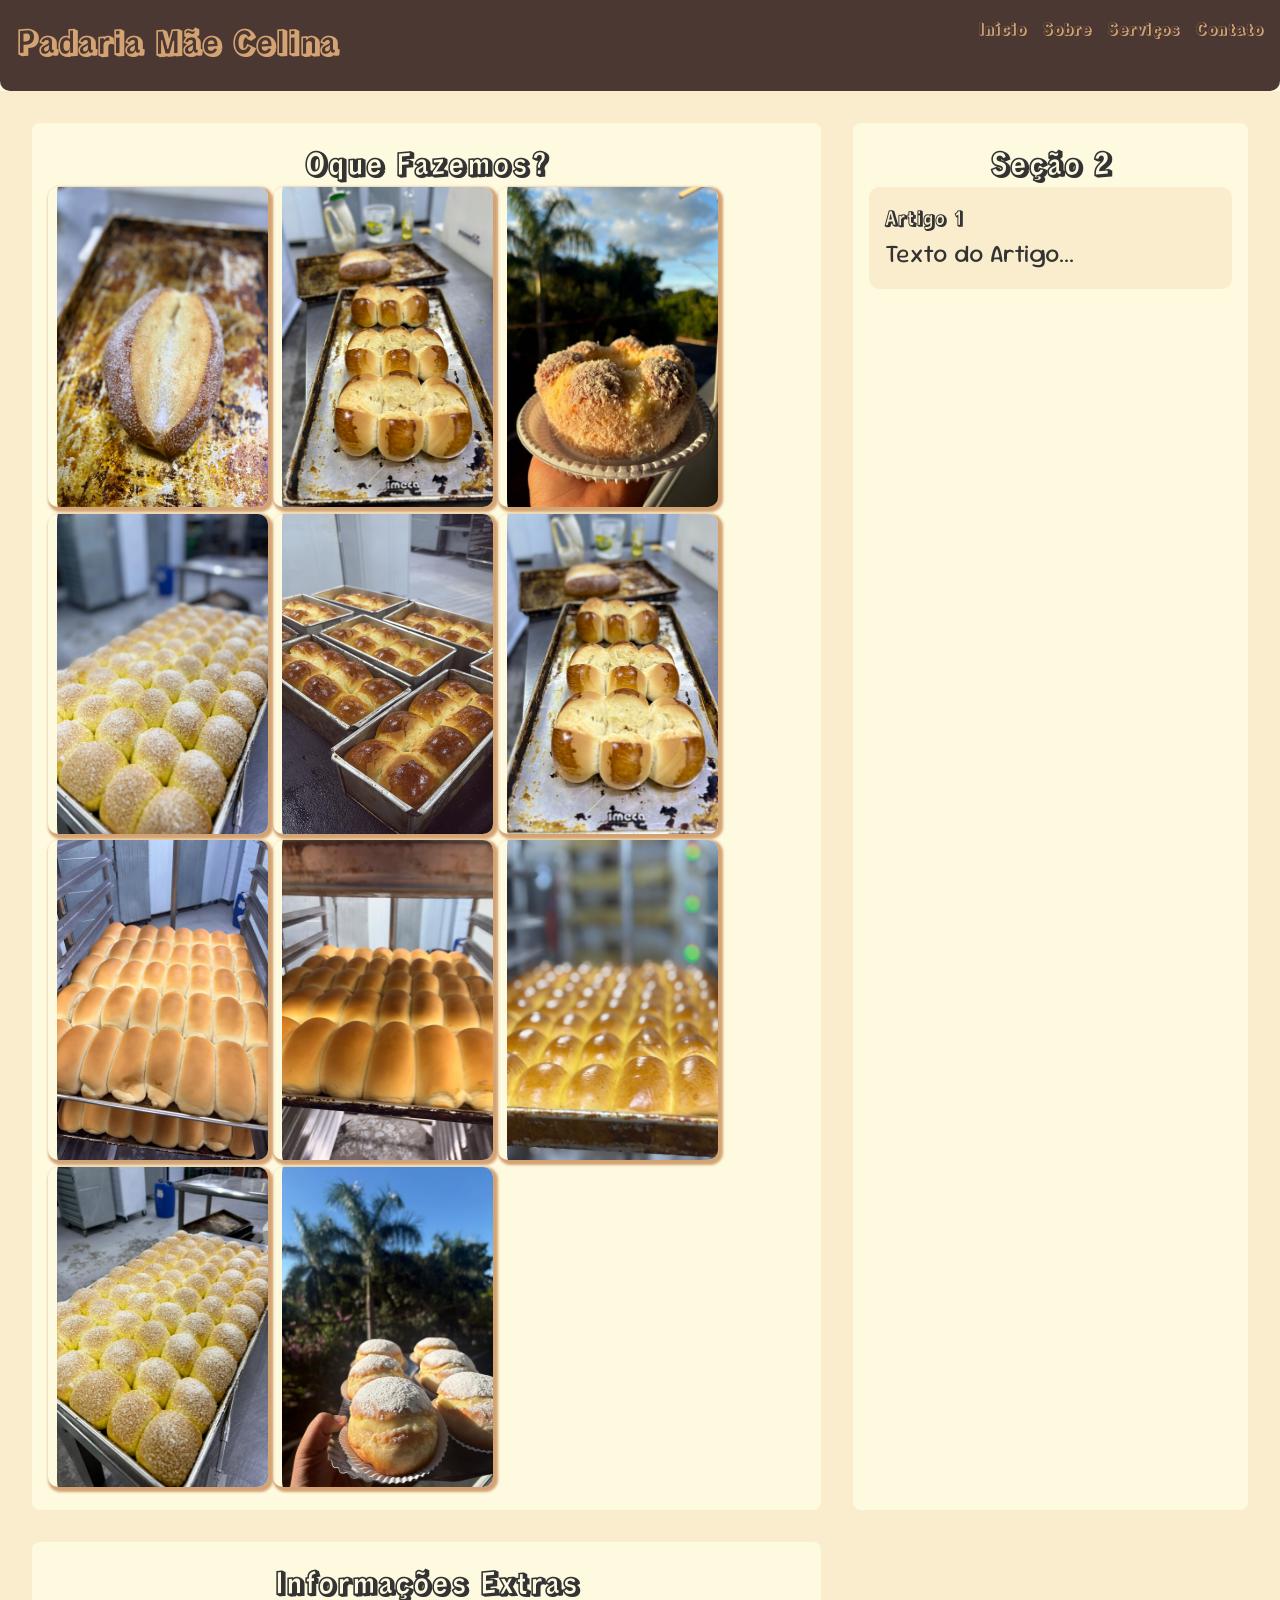
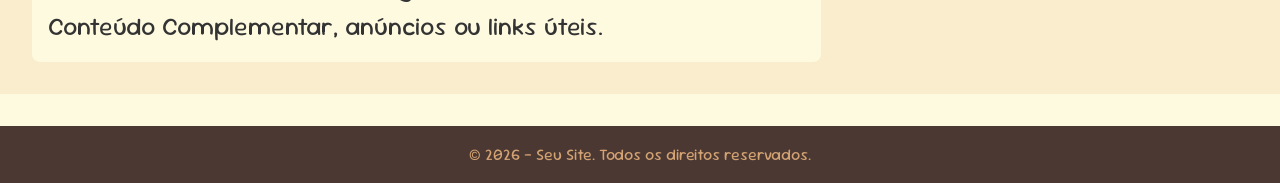
<file: index.html>
<!DOCTYPE html>
<html lang="en">
<head>
    <meta charset="UTF-8">
    <meta name="viewport" content="width=device-width, initial-scale=1.0">
    <title>Padaria MÃE CELINA</title> 
<link rel="stylesheet" type="text/css" href="styles.css" media="screen" />
<link rel="preconnect" href="https://fonts.googleapis.com">
<link rel="preconnect" href="https://fonts.gstatic.com" crossorigin>
<link href="https://fonts.googleapis.com/css2?family=Rampart+One&family=Sour+Gummy:ital,wght@0,100..900;1,100..900&display=swap" rel="stylesheet">
<link rel="icon" href="img/logo.jpg">
</head>


<body>
    
    <!-- Cabeçalho principal -->
     <header>
    <h1>Padaria Mãe Celina</h1>
    <nav>
        <ul>
            <il><a href="index.html">Início</a></il>
            <il><a href="sobre.html">Sobre</a></il>
            <il><a href="servicos.html">Serviços</a></il>
            <il><a href="contato.html">Contato</a></il>
        </ul>
    </nav>
</header>
<!-- Conteúdo Principal -->
 <main>
    <section>
        <h2>Oque Fazemos?</h2>
        <img src="img/p1.jpeg" alt="Pao">
        <img src="img/p2.jpeg" alt="Pao">
        <img src="img/P3.png" alt="Pao">
        <img src="img/p4.jpeg" alt="Pao">
        <img src="img/p5.jpeg" alt="Pao">
        <img src="img/p6.jpeg" alt="Pao">
        <img src="img/p7.jpeg" alt="Pao">
        <img src="img/p8.jpeg" alt="Pao">
        <img src="img/p9.jpeg" alt="Pao">
        <img src="img/p10.jpeg" alt="Pao">
        <img src="img/p11.jpeg" alt="Pao">

    </section>

    <section>
        <h2>Seção 2</h2>
       <article>
        <h3>Artigo 1</h3>
        <p>Texto do Artigo...</p>
       </article>
    </section>

    <aside>
        <h2>Informações Extras</h2>
        <p>Conteúdo Complementar, anúncios ou links úteis.</p>
    </aside>
</main>

         <!-- Rodapé -->
        <footer>
            <p>&copy; 2026 - Seu Site. Todos os direitos reservados.</p>
        </footer>

</body>
</html>
</file>
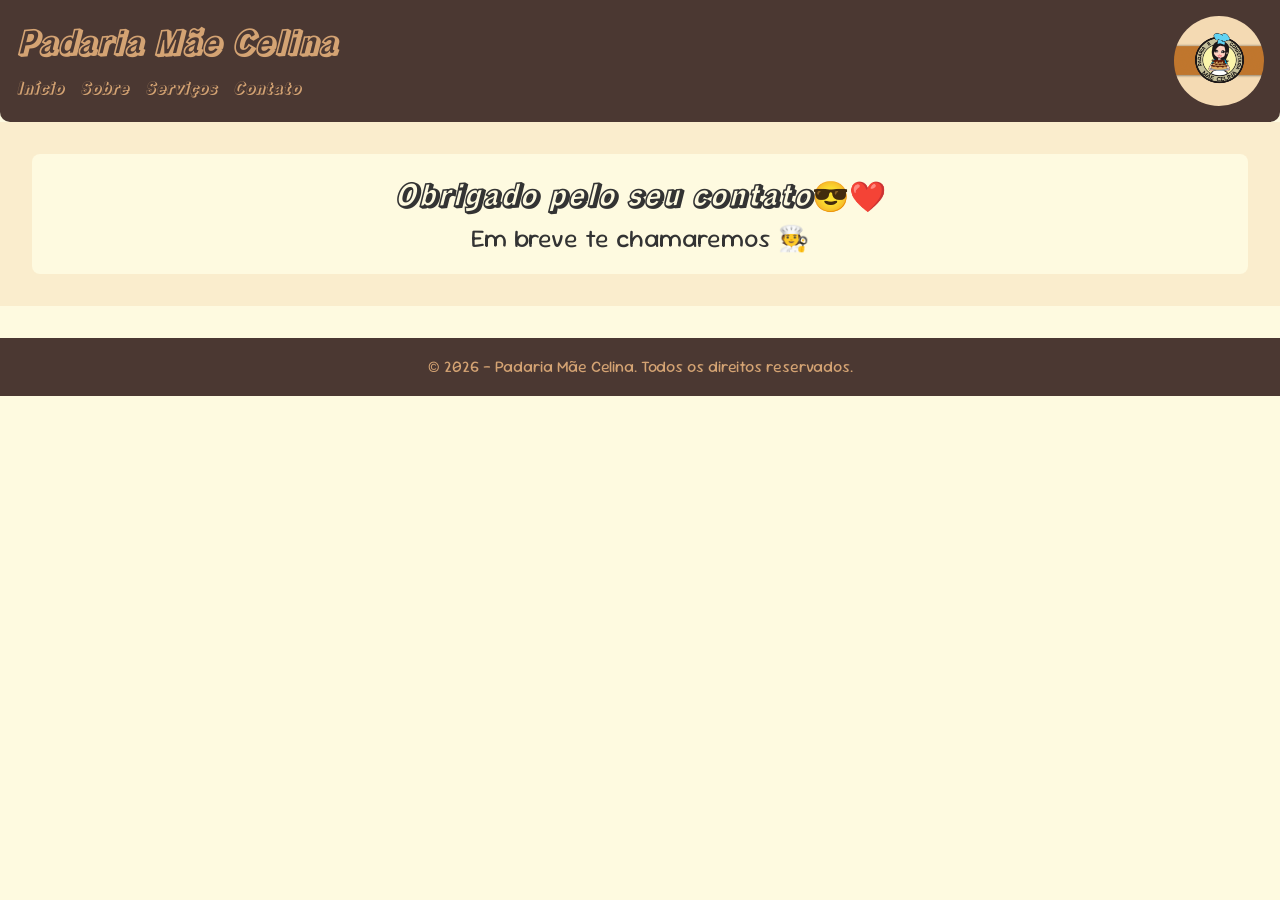
<file: contato.html>
<!doctype html>
<html lang="en">
  <head>
    <meta charset="UTF-8" />
    <meta name="viewport" content="width=device-width, initial-scale=1.0" />
    <title>Padaria MÃE CELINA</title>
    <link rel="stylesheet" type="text/css" href="styles.css" media="screen" />
    <link rel="preconnect" href="https://fonts.googleapis.com" />
    <link rel="preconnect" href="https://fonts.gstatic.com" crossorigin />
    <link
      href="https://fonts.googleapis.com/css2?family=Rampart+One&family=Sour+Gummy:ital,wght@0,100..900;1,100..900&display=swap"
      rel="stylesheet"
    />
    <link rel="icon" href="img/logo.jpg" />
  </head>

  <body>
    <!-- Cabeçalho principal -->
    <header>
      <div>
        <h1><i>Padaria Mãe Celina</i></h1>
        <nav>
          <ul>
            <il
              ><a href="index.html"><i>Início</i></a></il
            >
            <il
              ><a href="sobre.html"><i>Sobre</i></a></il
            >
            <il
              ><a href="servicos.html"><i> Serviços</i></a></il
            >
            <il
              ><a href="contato.html"><i>Contato</i></a></il
            >
          </ul>
        </nav>
      </div>

      <img src="img/logo.jpg" alt="lgo" />
    </header>
    <!-- Conteúdo Principal -->
    <main id="s">
      <section>
        <h2><i>Obrigado pelo seu contato</i>😎❤️</h2>
        <center>
          <p>Em breve te chamaremos 🧑‍🍳</p>
        </center>
        <center>
          <script>
            let number = parseFloat(prompt("INSIRA SEU NUMERO"))
            let nome = parseFloat(prompt("INSIRA SEU NOME"))
            let endereco = parseFloat(prompt("INSIRA SEU ENDEREÇO"))
            alert("Seu Contato foi enviado com sucesso🧑‍🍳")
            </script>

         
        
       
      </section>
    </main>

    <!-- Rodapé -->
    <footer>
      <p>&copy; 2026 - Padaria Mãe Celina. Todos os direitos reservados.</p>
    </footer>
  </body>
</html>
</file>
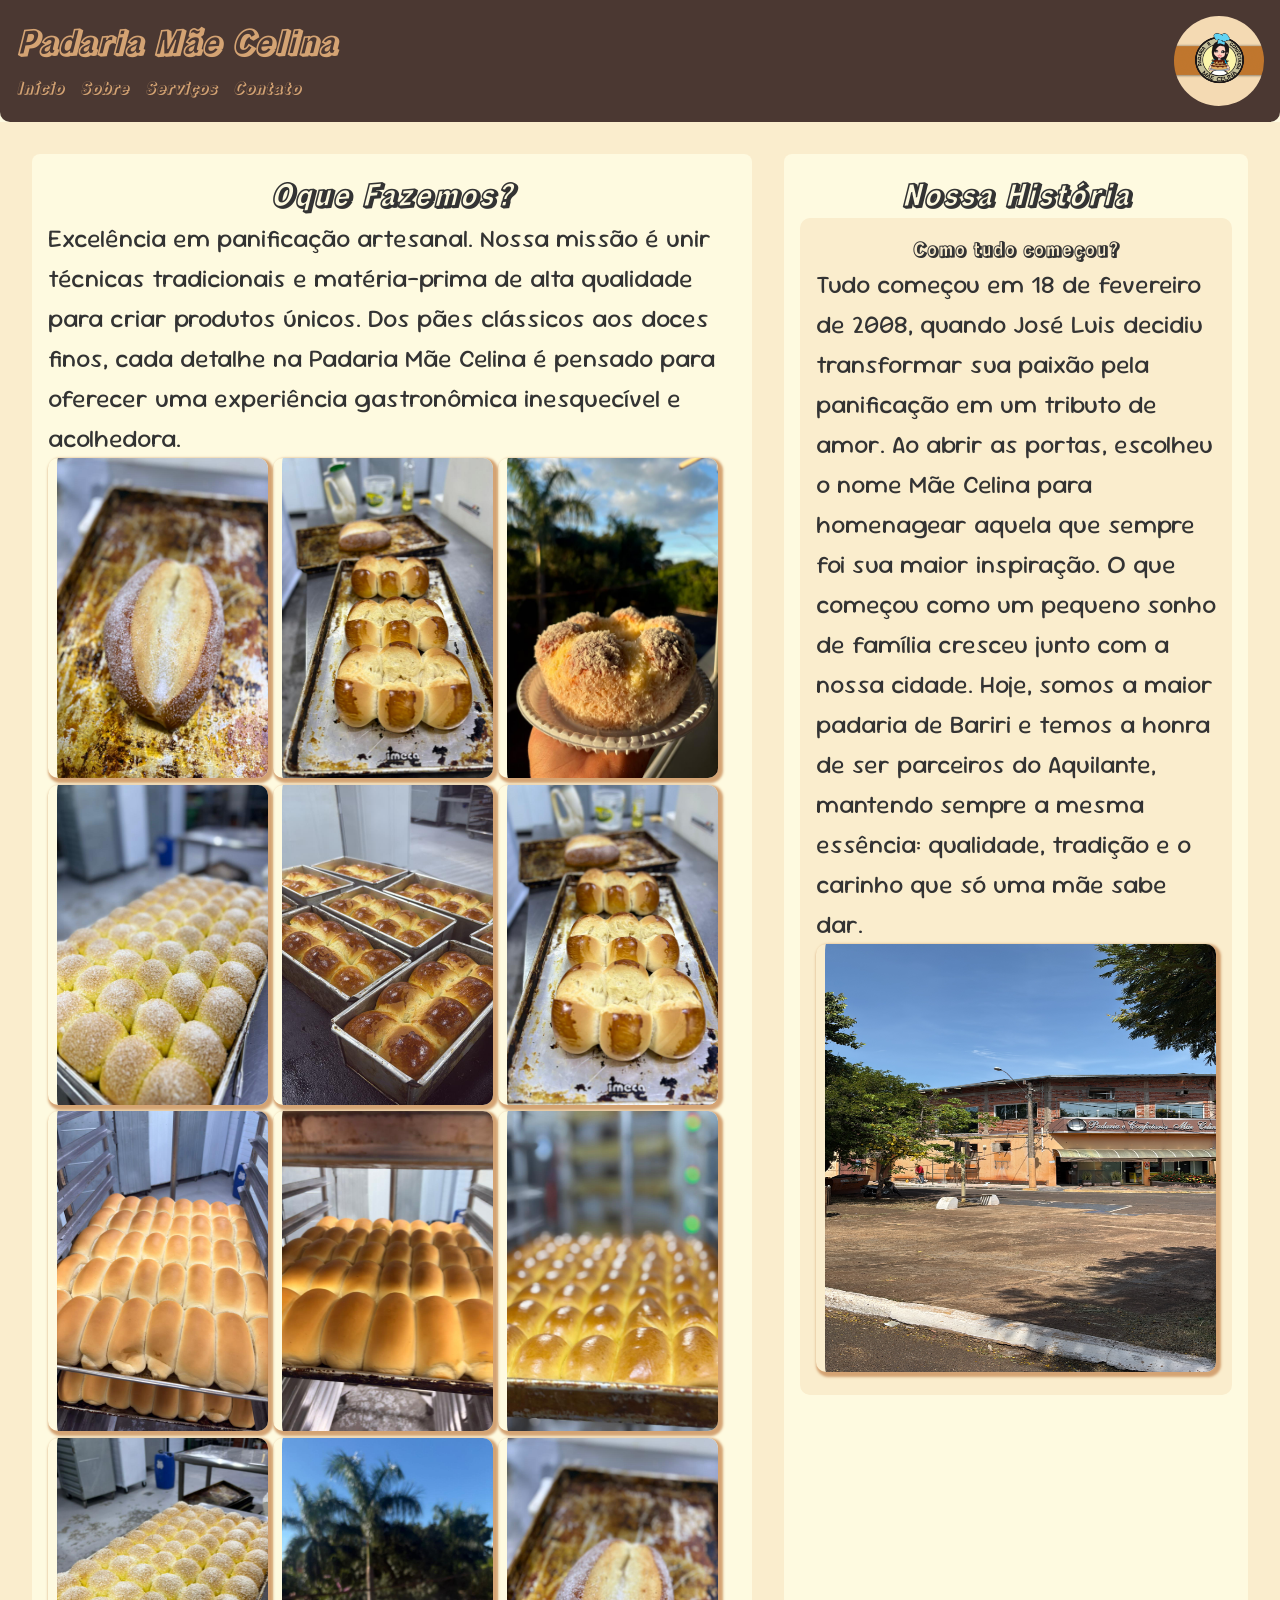
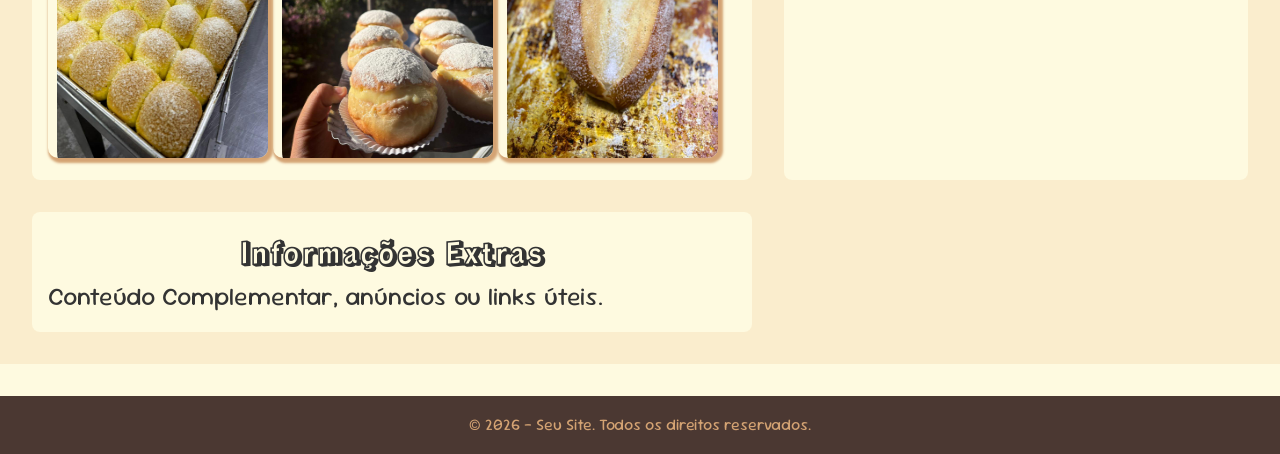
<file: copiareserva.html>
<!doctype html>
<html lang="en">
  <head>
    <meta charset="UTF-8" />
    <meta name="viewport" content="width=device-width, initial-scale=1.0" />
    <title>Padaria MÃE CELINA</title>
    <link rel="stylesheet" type="text/css" href="styles.css" media="screen" />
    <link rel="preconnect" href="https://fonts.googleapis.com" />
    <link rel="preconnect" href="https://fonts.gstatic.com" crossorigin />
    <link
      href="https://fonts.googleapis.com/css2?family=Rampart+One&family=Sour+Gummy:ital,wght@0,100..900;1,100..900&display=swap"
      rel="stylesheet"
    />
    <link rel="icon" href="img/logo.jpg" />
  </head>

  <body>
    <!-- Cabeçalho principal -->
    <header>
      <div>
        <h1><i>Padaria Mãe Celina</i></h1>
        <nav>
          <ul>
            <il
              ><a href="index.html"><i>Início</i></a></il
            >
            <il
              ><a href="sobre.html"><i>Sobre</i></a></il
            >
            <il
              ><a href="servicos.html"><i> Serviços</i></a></il
            >
            <il
              ><a href="contato.html"><i>Contato</i></a></il
            >
          </ul>
        </nav>
      </div>

      <img src="img/logo.jpg" alt="lgo" />
    </header>
    <!-- Conteúdo Principal -->
    <main>
      <section>
        <h2><i>Oque Fazemos?</i></h2>
        <p>
          Excelência em panificação artesanal. Nossa missão é unir técnicas
          tradicionais e matéria-prima de alta qualidade para criar produtos
          únicos. Dos pães clássicos aos doces finos, cada detalhe na Padaria
          Mãe Celina é pensado para oferecer uma experiência gastronômica
          inesquecível e acolhedora.
        </p>
        <img src="img/p1.jpeg" alt="Pao" />
        <img src="img/p2.jpeg" alt="Pao" />
        <img src="img/P3.png" alt="Pao" />
        <img src="img/p4.jpeg" alt="Pao" />
        <img src="img/p5.jpeg" alt="Pao" />
        <img src="img/p6.jpeg" alt="Pao" />
        <img src="img/p7.jpeg" alt="Pao" />
        <img src="img/p8.jpeg" alt="Pao" />
        <img src="img/p9.jpeg" alt="Pao" />
        <img src="img/p10.jpeg" alt="Pao" />
        <img src="img/p11.jpeg" alt="Pao" />
        <img src="img/p1.jpeg" alt="Pao" />
      </section>

      <section>
        <h2><i>Nossa História</i></h2>
        <article>
          <center><h3>Como tudo começou?</h3></center>
          <p>
            Tudo começou em 18 de fevereiro de 2008, quando José Luis decidiu
            transformar sua paixão pela panificação em um tributo de amor. Ao
            abrir as portas, escolheu o nome Mãe Celina para homenagear aquela
            que sempre foi sua maior inspiração. O que começou como um pequeno
            sonho de família cresceu junto com a nossa cidade. Hoje, somos a
            maior padaria de Bariri e temos a honra de ser parceiros do
            Aquilante, mantendo sempre a mesma essência: qualidade, tradição e o
            carinho que só uma mãe sabe dar.
          </p>
          <center><img src="img/pa.JPEG" alt="padaria foto" id="poo" /></center>
        </article>
      </section>

      <aside>
        <h2>Informações Extras</h2>
        <p>Conteúdo Complementar, anúncios ou links úteis.</p>
      </aside>
    </main>

    <!-- Rodapé -->
    <footer>
      <p>&copy; 2026 - Seu Site. Todos os direitos reservados.</p>
    </footer>
  </body>
</html>
</file>
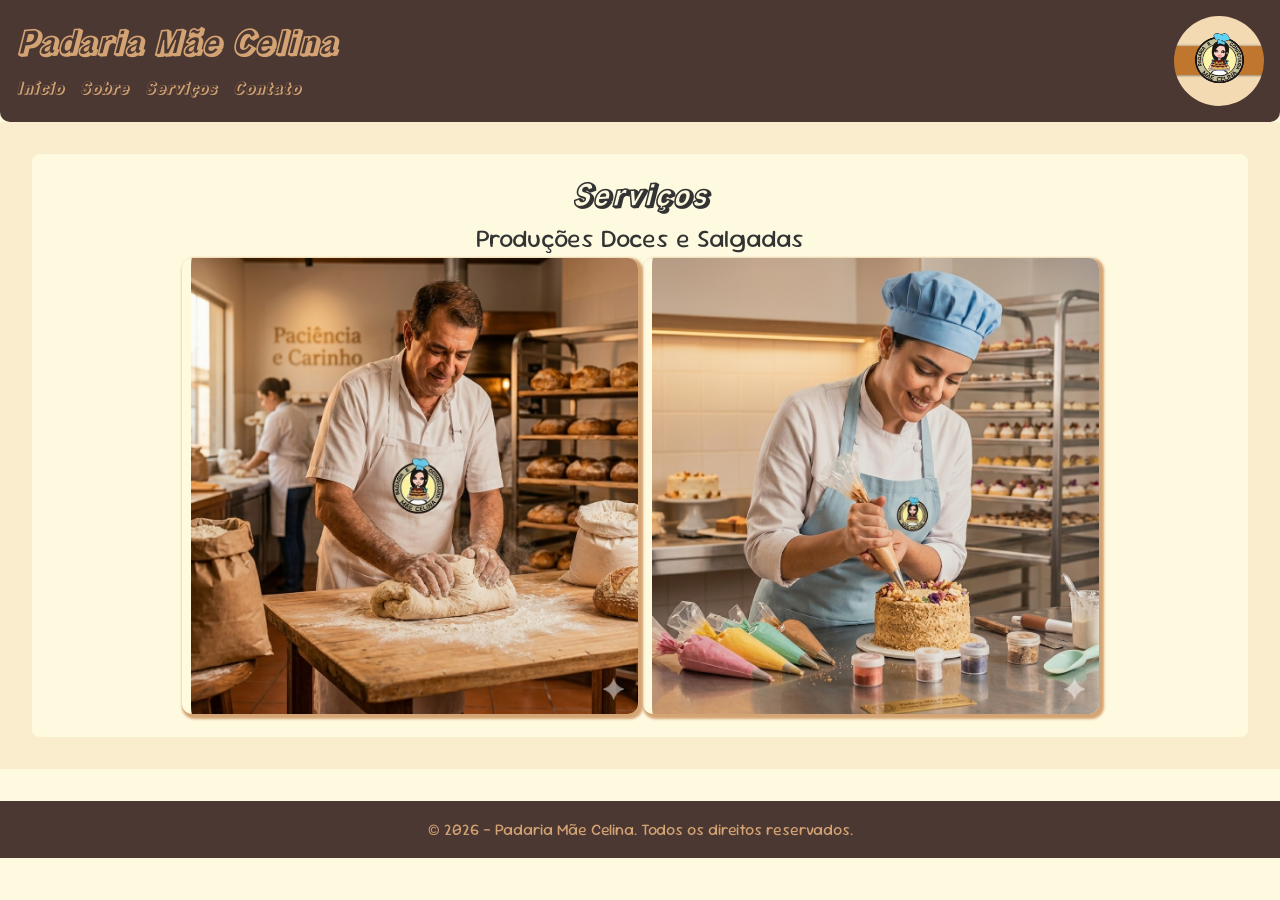
<file: servicos.html>
<!doctype html>
<html lang="en">
  <head>
    <meta charset="UTF-8" />
    <meta name="viewport" content="width=device-width, initial-scale=1.0" />
    <title>Padaria MÃE CELINA</title>
    <link rel="stylesheet" type="text/css" href="styles.css" media="screen" />
    <link rel="preconnect" href="https://fonts.googleapis.com" />
    <link rel="preconnect" href="https://fonts.gstatic.com" crossorigin />
    <link
      href="https://fonts.googleapis.com/css2?family=Rampart+One&family=Sour+Gummy:ital,wght@0,100..900;1,100..900&display=swap"
      rel="stylesheet"
    />
    <link rel="icon" href="img/logo.jpg" />
  </head>

  <body>
    <!-- Cabeçalho principal -->
    <header>
      <div>
        <h1><i>Padaria Mãe Celina</i></h1>
        <nav>
          <ul>
            <il
              ><a href="index.html"><i>Início</i></a></il
            >
            <il
              ><a href="sobre.html"><i>Sobre</i></a></il
            >
            <il
              ><a href="servicos.html"><i> Serviços</i></a></il
            >
            <il
              ><a href="contato.html"><i>Contato</i></a></il
            >
          </ul>
        </nav>
      </div>

      <img src="img/logo.jpg" alt="lgo" />
    </header>
    <!-- Conteúdo Principal -->
    <main id="s">
      <section>
        <h2><i>Serviços</i></h2>
        <center>
          <p>Produções Doces e Salgadas</p>
        </center>
        <center>
          <img src="img/padeiro.png" alt="Pao" />
          <img src="img/confeitera.png" alt="Pao" />
        </center>
      </section>
    </main>

    <!-- Rodapé -->
    <footer>
      <p>&copy; 2026 - Padaria Mãe Celina. Todos os direitos reservados.</p>
    </footer>
  </body>
</html>
</file>
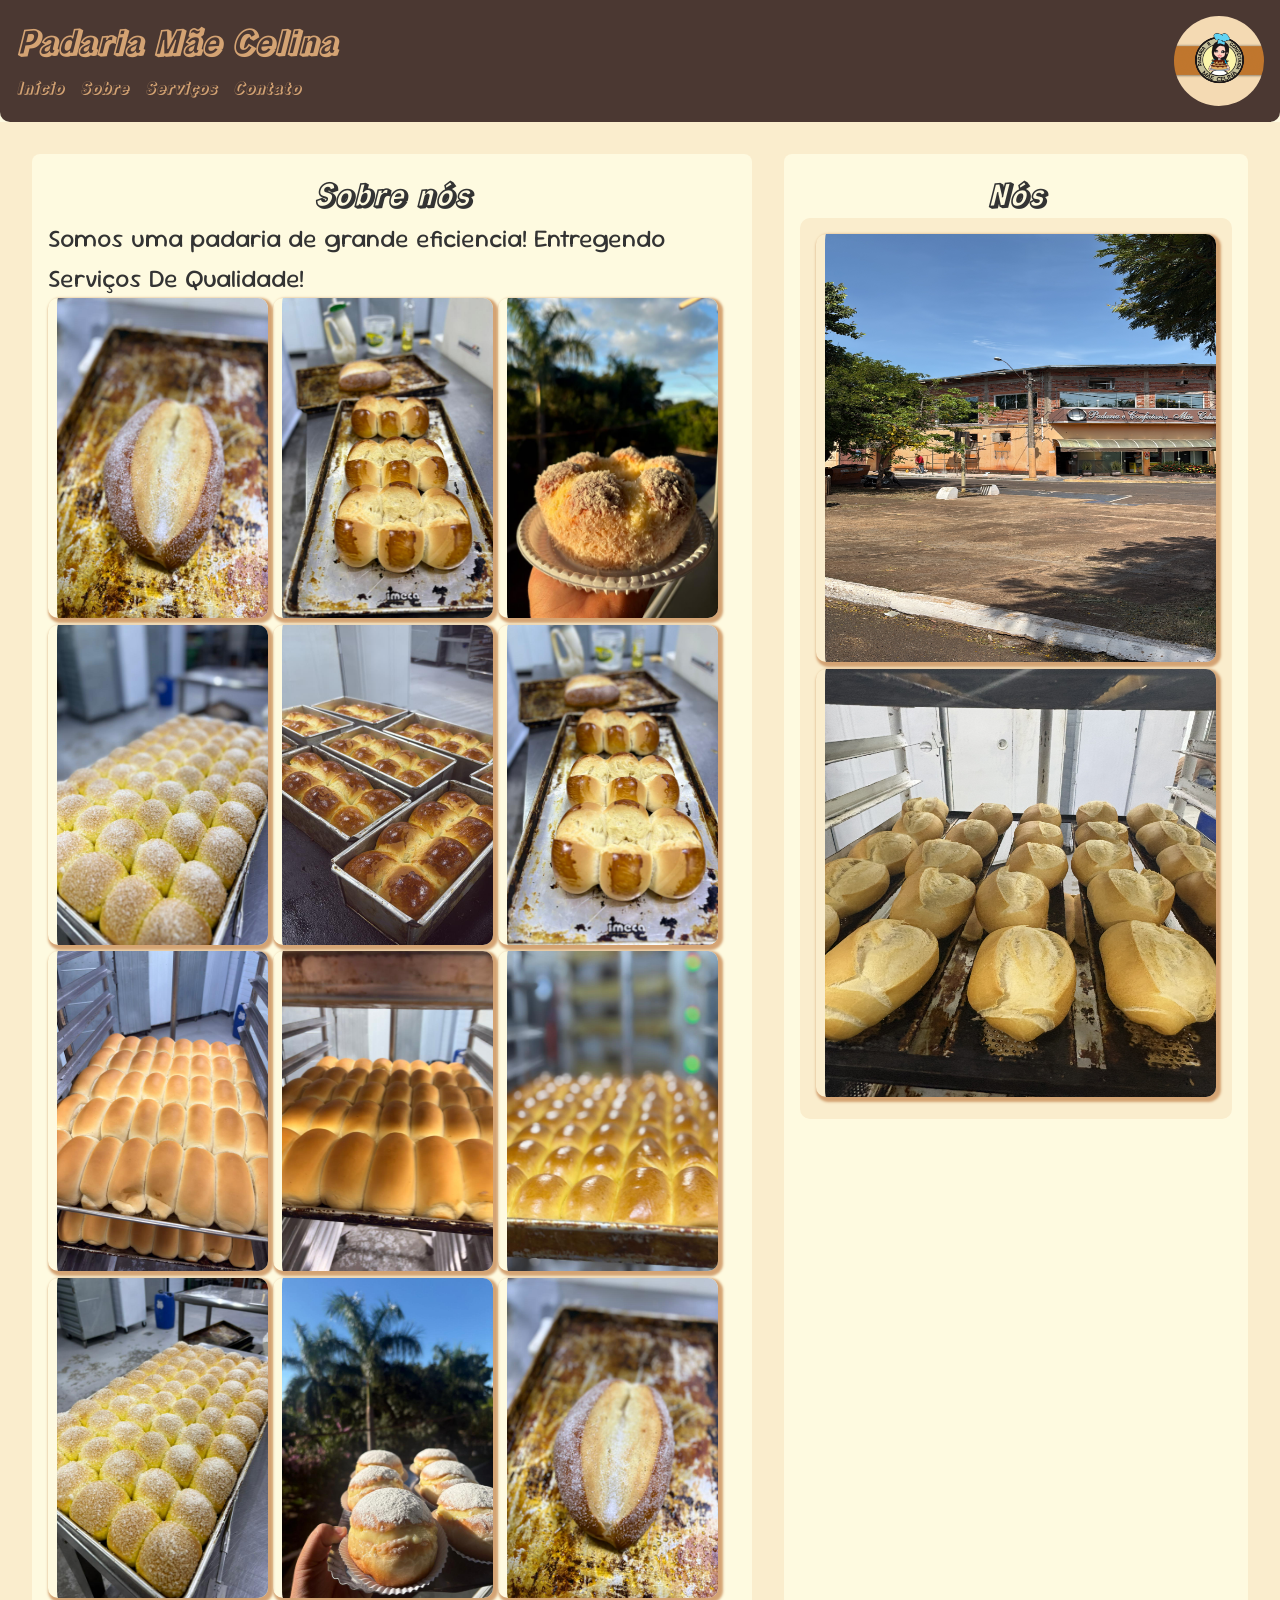
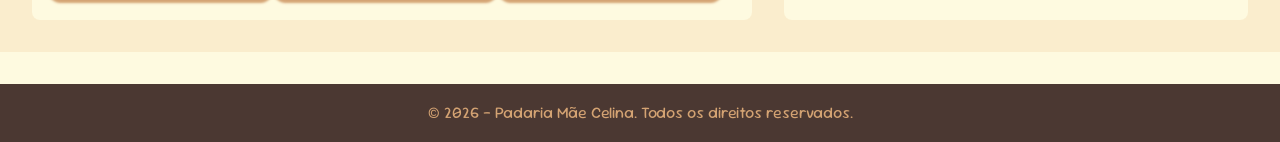
<file: sobre.html>
<!doctype html>
<html lang="en">
  <head>
    <meta charset="UTF-8" />
    <meta name="viewport" content="width=device-width, initial-scale=1.0" />
    <title>Padaria MÃE CELINA</title>
    <link rel="stylesheet" type="text/css" href="styles.css" media="screen" />
    <link rel="preconnect" href="https://fonts.googleapis.com" />
    <link rel="preconnect" href="https://fonts.gstatic.com" crossorigin />
    <link
      href="https://fonts.googleapis.com/css2?family=Rampart+One&family=Sour+Gummy:ital,wght@0,100..900;1,100..900&display=swap"
      rel="stylesheet"
    />
    <link rel="icon" href="img/logo.jpg" />
  </head>

  <body>
    <!-- Cabeçalho principal -->
    <header>
      <div>
        <h1><i>Padaria Mãe Celina</i></h1>
        <nav>
          <ul>
            <il
              ><a href="index.html"><i>Início</i></a></il
            >
            <il
              ><a href="sobre.html"><i>Sobre</i></a></il
            >
            <il
              ><a href="servicos.html"><i> Serviços</i></a></il
            >
            <il
              ><a href="contato.html"><i>Contato</i></a></il
            >
          </ul>
        </nav>
      </div>

      <img src="img/logo.jpg" alt="lgo" />
    </header>
    <!-- Conteúdo Principal -->
    <main>
      <section>
        <h2><i>Sobre nós</i></h2>
        <p>
          Somos uma padaria de grande eficiencia! Entregendo Serviços De
          Qualidade!<br />
        </p>
        <img src="img/p1.jpeg" alt="Pao" />
        <img src="img/p2.jpeg" alt="Pao" />
        <img src="img/P3.png" alt="Pao" />
        <img src="img/p4.jpeg" alt="Pao" />
        <img src="img/p5.jpeg" alt="Pao" />
        <img src="img/p6.jpeg" alt="Pao" />
        <img src="img/p7.jpeg" alt="Pao" />
        <img src="img/p8.jpeg" alt="Pao" />
        <img src="img/p9.jpeg" alt="Pao" />
        <img src="img/p10.jpeg" alt="Pao" />
        <img src="img/p11.jpeg" alt="Pao" />
        <img src="img/p1.jpeg" alt="Pao" />
      </section>

      <section>
        <h2><i>Nós</i></h2>
        <article>
          <center><h3></h3></center>
          <p></p>
          <center><img src="img/pa.JPEG" alt="padaria foto" id="poo" /></center>
          <center>
            <img src="img/IMG_1708.jpg" alt="padaria foto" id="poo" />
          </center>
        </article>
      </section>
    </main>

    <!-- Rodapé -->
    <footer>
      <p>&copy; 2026 - Padaria Mãe Celina. Todos os direitos reservados.</p>
    </footer>
  </body>
</html>
</file>
<file: styles.css>
/*font-family: "Rampart One", sans-serif;/*
/*font-family: "Sour Gummy", sans-serif;/*
/* Reset simples */
* {
  margin: 0;
  padding: 0;
  box-sizing: border-box;
}

body {
  font-family: "Rampart One", sans-serif;
  line-height: 1.6;
  background-color: #fefae0;
  color: #333;
}

header {
  background: #4b3832;
  color: #2040be;
  padding: 1rem;
  border-bottom-left-radius: 10px;
  border-bottom-right-radius: 10px;
  display: flex;
  justify-content: space-between;
}

header h1 {
  margin-bottom: 0.5rem;
  color: #d4a373;
}

nav ul {
  list-style: none;
  display: flex;
  gap: 1rem;
  color: #d4a373;
}

nav a {
  color: #d4a373;
  text-decoration: none;
  text-align: right;
  display: inline-block;
  transition: transfom 0.1s ease;
}

nav a:hover {
  color: #bc6c25;
  text-decoration: underline;
  transform: scale(1.3);
}

main {
  display: grid;
  grid-template-columns: 2fr 1fr;
  gap: 2rem;
  padding: 2rem;
  background-color: #faedcd;
}

section,
aside {
  background: #fefae0;
  padding: 1rem;
  border-radius: 8px;
  box-shadow: 0 2px 4px rgba(0, 0, 0, 0, 1);
}
article {
  margin-bottom: 1rem;
  padding: 1rem;
  border-left: 4px #2040be;
  background: #faedcd;

  border-radius: 10px;
}
footer {
  background: #4b3832;
  color: #d4a373;
  text-align: center;
  padding: 1rem;
  margin-top: 2rem;
  font-family: "Sour Gummy", sans-serif;
}
section img {
  height: 320px;
  width: 220px;
  border-radius: 10px;
  box-shadow: 2.5px 2.5px 2.5px 2.5px #d4a373;
  padding-left: 9px;
}

main {
  section img:hover {
    transform: scale(1.02);
    transition: 0.5s;
  }
}
main p {
  font-family: "Sour Gummy", sans-serif;
  font-size: 25px;
}
main h2 {
  text-align: center;
  font-size: 30px;
}
header img {
  width: 90px;
  height: 90px;
  border-radius: 50%;
}
#poo {
  width: 400px;
  height: 428px;
}
#so img {
  height: 450px;
  width: 400px;
  border-radius: 10px;
  box-shadow: 2.5px 2.5px 2.5px 2.5px #d4a373;
  padding-left: px;
}
#so {
  display: flex;
  height: 450px;
  width: 400px;
  border-radius: 10px;
  box-shadow: 2.5px 2.5px 2.5px 2.5px #d4a373;
}
#si img {
  height: 450px;
  width: 400px;
  border-radius: 10px;
  box-shadow: 2.5px 2.5px 2.5px 2.5px #d4a373;
  padding-left: px;
}
#si {
  display: flex;
  height: 450px;
  width: 400px;
  border-radius: 10px;
  box-shadow: 2.5px 2.5px 2.5px 2.5px #d4a373;
}
#s {
  display: grid;
  grid-template-columns: 1fr;
  padding: 2rem;
  background-color: #faedcd;
}
#s img {
  width: 456px;
  height: 456px;
  justify-items: center;
}
</file>
